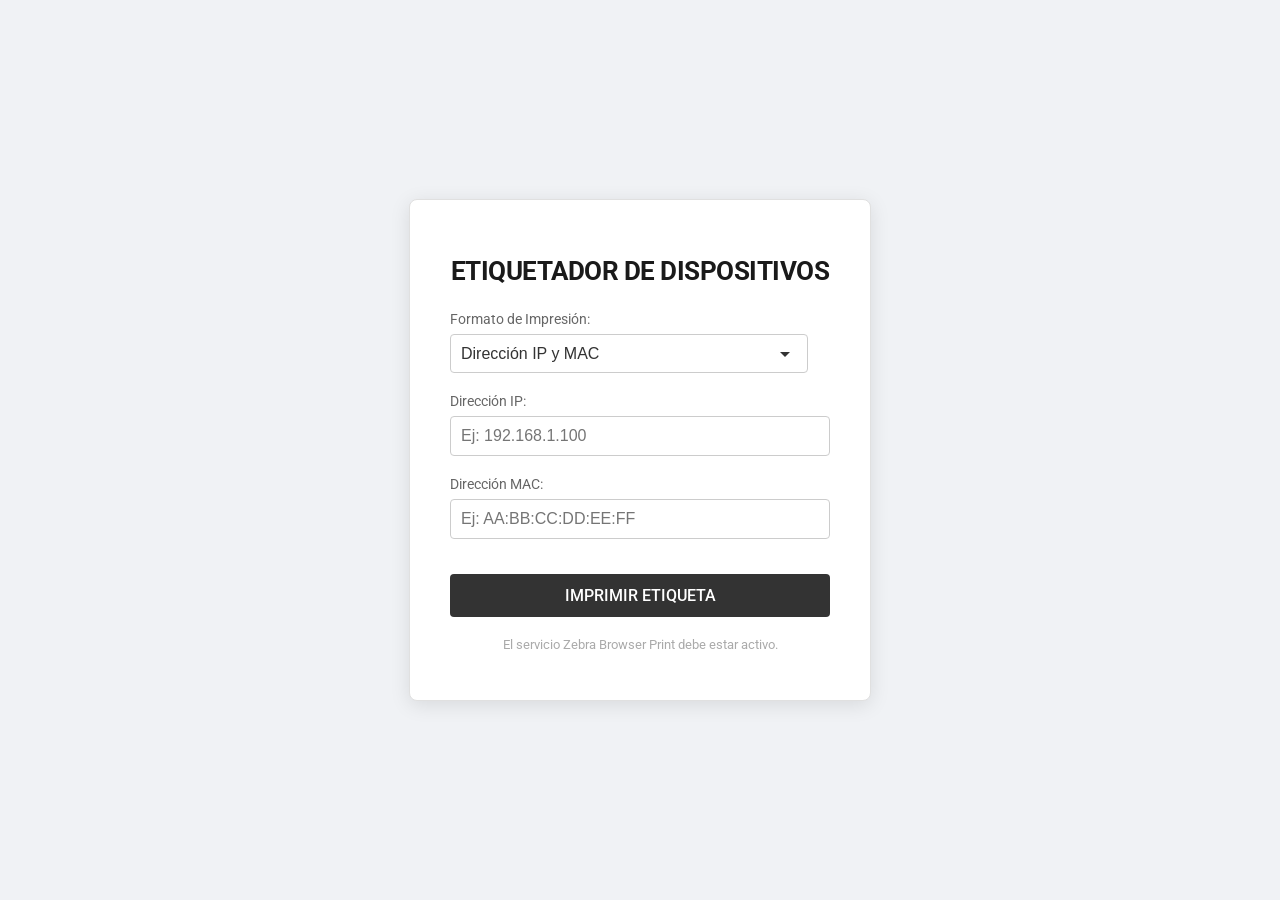
<file: ip/index.html>
<!DOCTYPE html>
<html lang="es">
<head>
    <meta charset="UTF-8">
    <meta name="viewport" content="width=device-width, initial-scale=1.0">
    <title>Etiquetador Minimalista</title>
    
    <link rel="stylesheet" href="style.css"> 
    
    <script src="BrowserPrint.js"></script> 
</head>
<body>
    <div class="container">
        
        <h2>ETIQUETADOR DE DISPOSITIVOS</h2>
        
        <div class="input-group">
            <label for="printOption">Formato de Impresión:</label>
            <select id="printOption" onchange="toggleMacInput()">
                <option value="ip_mac">Dirección IP y MAC</option>
                <option value="ip_only">Solo Dirección IP</option>
            </select>
        </div>
        
        <div class="input-group">
            <label for="ipAddress">Dirección IP:</label>
            <input type="text" id="ipAddress" placeholder="Ej: 192.168.1.100" required>
        </div>
        
        <div class="input-group" id="macContainer">
            <label for="macAddress">Dirección MAC:</label>
            <input type="text" id="macAddress" placeholder="Ej: AA:BB:CC:DD:EE:FF" required>
        </div>
        
        <button id="printButton" onclick="imprimirEtiqueta()">IMPRIMIR ETIQUETA</button>
        
        <p class="nota">El servicio Zebra Browser Print debe estar activo.</p>
    </div>

    <script src="app.js"></script>
</body>
</html>
</file>
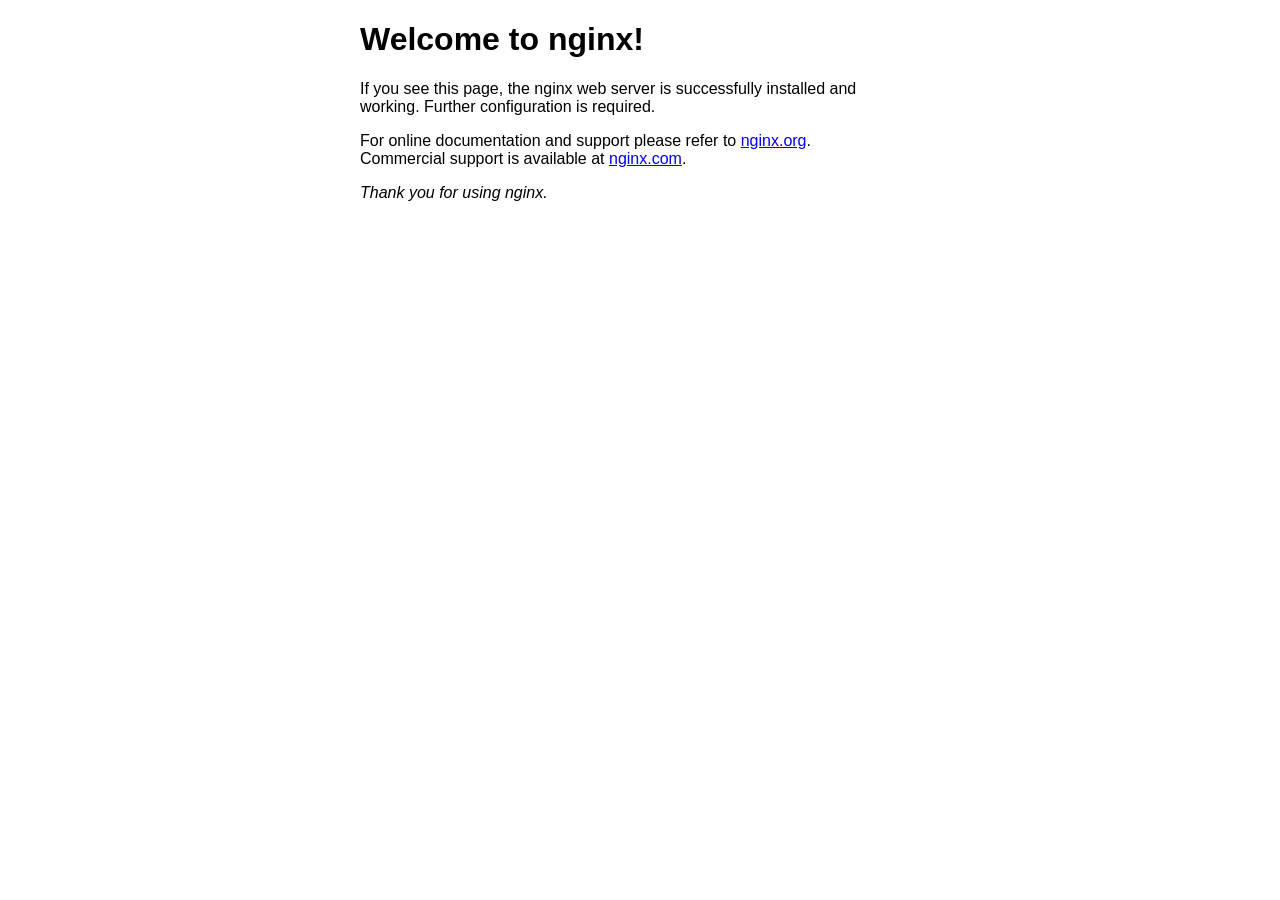
<file: index.nginx-debian.html>
<!DOCTYPE html>
<html>
<head>
<title>Welcome to nginx!</title>
<style>
html { color-scheme: light dark; }
body { width: 35em; margin: 0 auto;
font-family: Tahoma, Verdana, Arial, sans-serif; }
</style>
</head>
<body>
<h1>Welcome to nginx!</h1>
<p>If you see this page, the nginx web server is successfully installed and
working. Further configuration is required.</p>

<p>For online documentation and support please refer to
<a href="http://nginx.org/">nginx.org</a>.<br/>
Commercial support is available at
<a href="http://nginx.com/">nginx.com</a>.</p>

<p><em>Thank you for using nginx.</em></p>
</body>
</html>
</file>
<file: ip/style.css>
/* Usaremos una fuente de sistema (limpia y rápida) o una fuente simple de Google Fonts */
@import url('https://fonts.googleapis.com/css2?family=Roboto:wght@300;400;700&display=swap');

body {
    font-family: 'Roboto', sans-serif;
    display: flex;
    justify-content: center;
    align-items: center;
    height: 100vh;
    margin: 0;
    background-color: #f0f2f5; /* Fondo gris muy claro y neutro */
    color: #333333; /* Texto oscuro para alto contraste */
    transition: background-color 0.5s ease;
}

.container {
    background: #ffffff; /* Fondo blanco puro para el contenedor */
    padding: 35px 40px;
    border-radius: 8px;
    box-shadow: 0 4px 20px rgba(0, 0, 0, 0.1); /* Sombra sutil y elegante */
    width: 380px;
    max-width: 90%;
    text-align: center;
    border: 1px solid #e0e0e0; /* Borde muy ligero */
    transition: box-shadow 0.3s ease;
}

/* Animación: Ligero aumento de sombra al pasar el ratón */
.container:hover {
    box-shadow: 0 8px 30px rgba(0, 0, 0, 0.15);
}

h2 {
    font-family: 'Roboto', sans-serif;
    font-weight: 700;
    color: #1a1a1a;
    margin-bottom: 25px;
    font-size: 1.6em;
    letter-spacing: -0.5px; /* Estilo tipográfico moderno */
}

.input-group {
    margin-bottom: 20px;
    text-align: left;
}

label {
    display: block;
    margin-bottom: 6px;
    font-weight: 400;
    color: #666666; /* Gris neutro para labels */
    font-size: 0.9em;
}

input[type="text"],
select {
    width: calc(100% - 22px);
    padding: 10px;
    border: 1px solid #cccccc;
    border-radius: 4px;
    background-color: #ffffff;
    color: #333333;
    font-size: 1em;
    transition: border-color 0.3s ease, box-shadow 0.3s ease;
}

/* Animación: Borde sutil al enfocar */
input[type="text"]:focus,
select:focus {
    outline: none;
    border-color: #007bff; /* Azul primario sutil */
    box-shadow: 0 0 0 3px rgba(0, 123, 255, 0.2); /* Sombra de enfoque suave */
}

select {
    appearance: none;
    -webkit-appearance: none;
    background-image: url('data:image/svg+xml;utf8,<svg fill="%23333333" height="24" viewBox="0 0 24 24" width="24" xmlns="http://www.w3.org/2000/svg"><path d="M7 10l5 5 5-5z"/></svg>');
    background-repeat: no-repeat;
    background-position: right 10px center;
    padding-right: 30px;
}

#printButton {
    width: 100%;
    padding: 12px;
    background-color: #333333; /* Color primario: Negro minimalista */
    color: white;
    border: none;
    border-radius: 4px;
    font-family: 'Roboto', sans-serif;
    font-weight: 500;
    font-size: 1em;
    cursor: pointer;
    transition: background-color 0.3s ease, transform 0.1s ease;
    margin-top: 15px;
}

/* Animación: Botón sutil al pasar el ratón */
#printButton:hover {
    background-color: #000000; /* Ligeramente más oscuro */
    box-shadow: 0 4px 8px rgba(0, 0, 0, 0.2);
}

/* Animación: Efecto de "clic" al presionar */
#printButton:active {
    background-color: #007bff; /* Se vuelve azul al presionar */
    transform: scale(0.98); /* Ligero encogimiento */
}

.nota {
    font-size: 0.8em;
    text-align: center;
    color: #aaaaaa;
    margin-top: 20px;
}

/* Animación: Transición suave para mostrar/ocultar la MAC */
#macContainer {
    overflow: hidden;
    max-height: 100px; /* Suficiente altura para el contenido */
    transition: max-height 0.3s ease-in-out, opacity 0.3s ease-in-out;
}
/* Estilo para inputs deshabilitados (bloqueados) */
input[type="text"]:disabled {
    background-color: #f8f8f8; /* Color de fondo muy claro para indicar bloqueo */
    color: #aaaaaa; /* Texto gris claro */
    cursor: not-allowed; /* Muestra el cursor de "no permitido" */
    border-color: #eeeeee;
    box-shadow: none;
}
</file>
